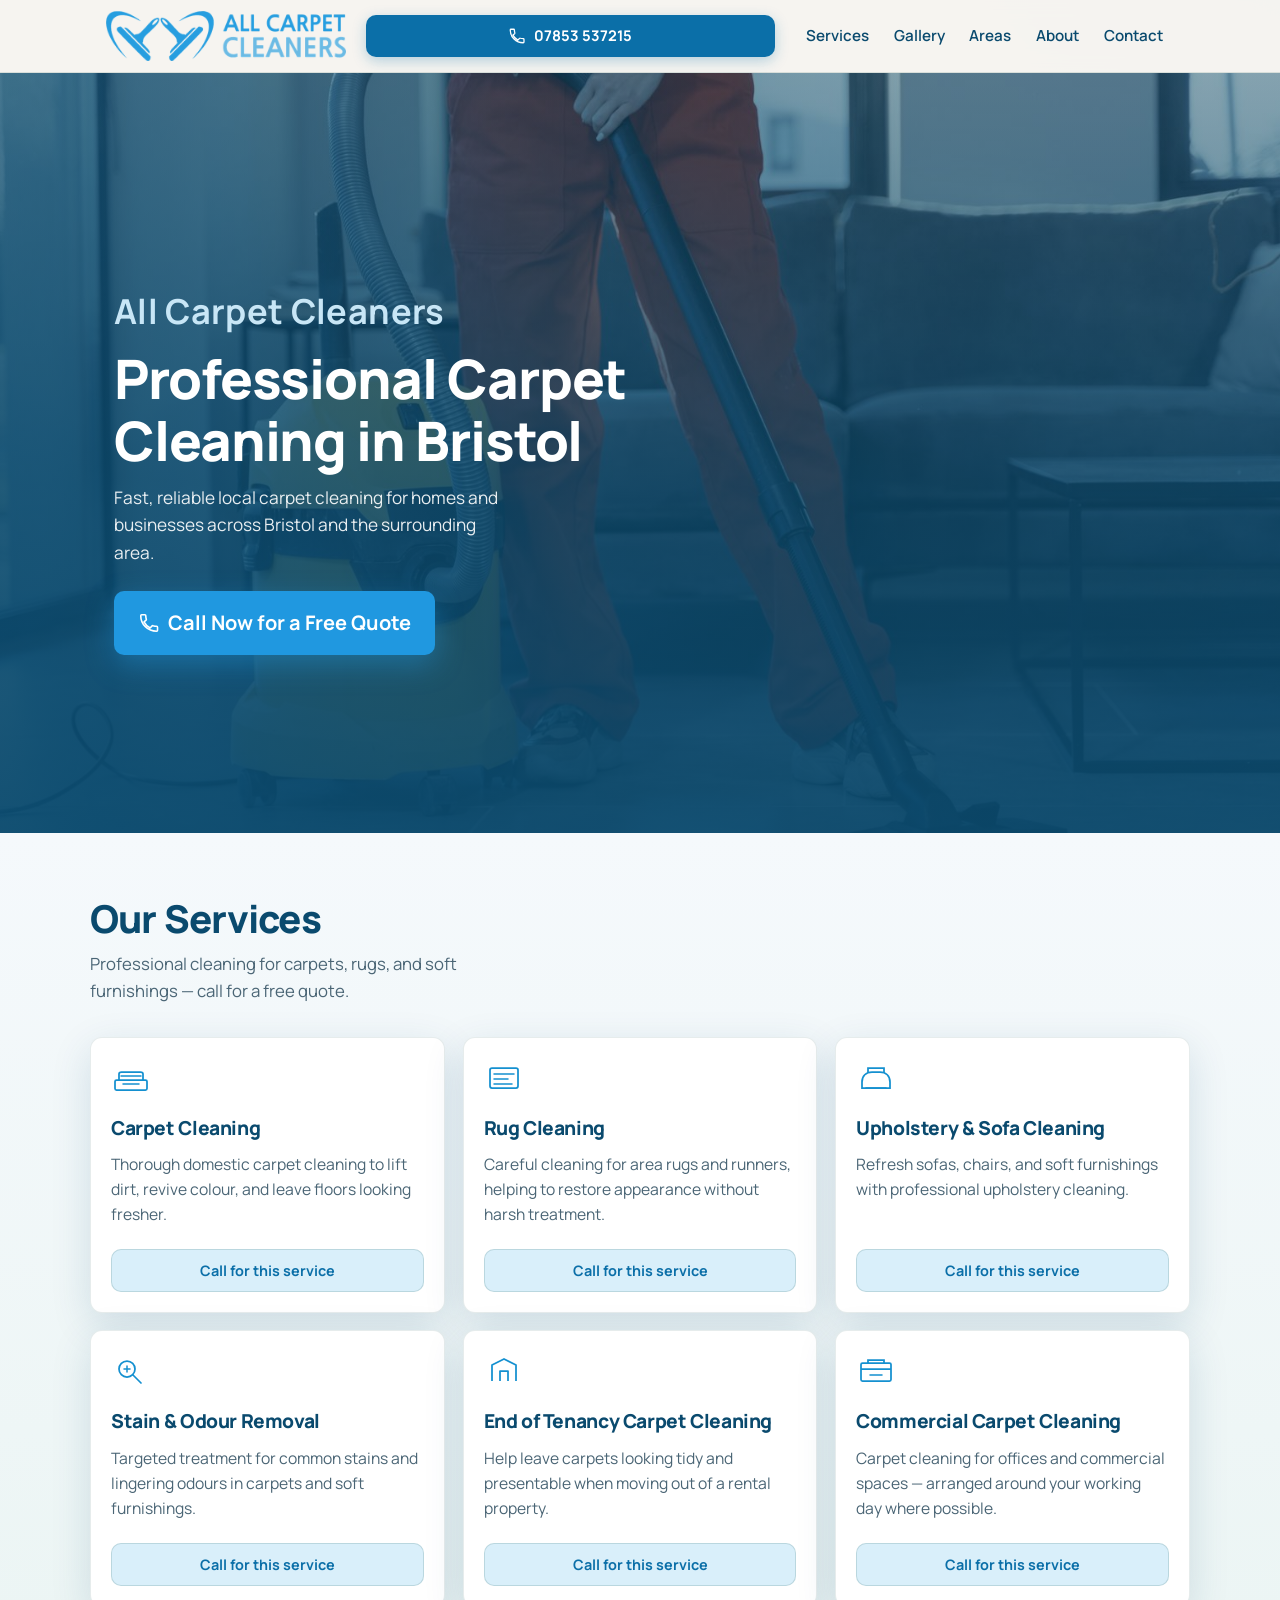
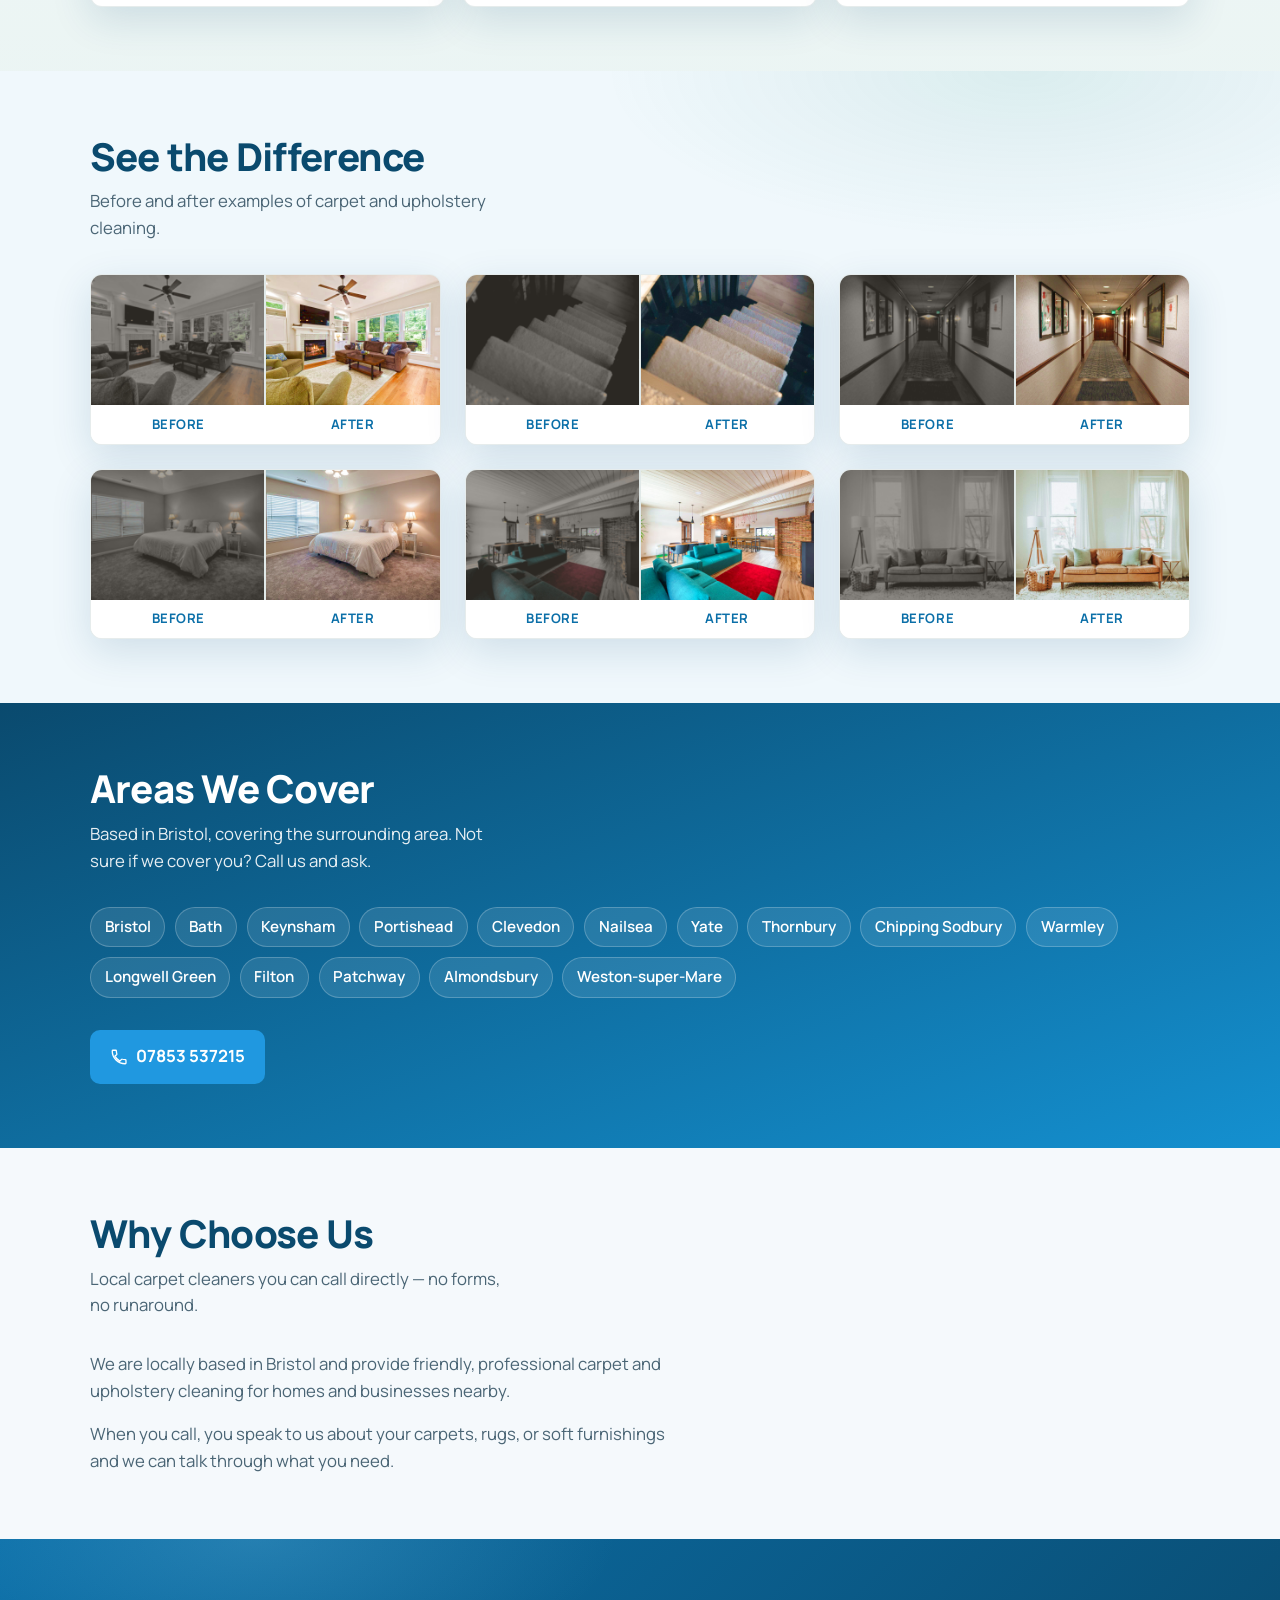
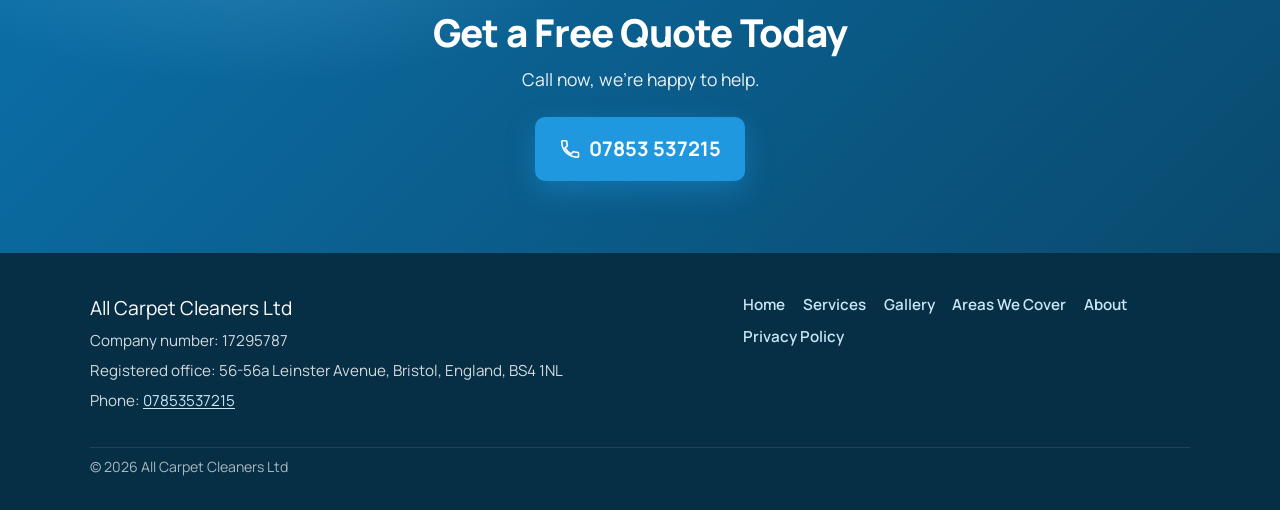
<file: index.html>
<!DOCTYPE html>
<html lang="en-GB">
<head>
  <meta charset="UTF-8">
  <meta name="viewport" content="width=device-width, initial-scale=1">
  <title>All Carpet Cleaners | Professional Carpet Cleaning in Bristol</title>
  <meta name="description" content="Professional carpet cleaning in Bristol and surrounding areas. Fast, reliable local service. Call today for a free quote.">
  <link rel="icon" href="images/favicon.png" type="image/png">
  <link rel="icon" href="images/favicon.svg" type="image/svg+xml">
  <link rel="apple-touch-icon" href="images/apple-touch-icon.png">

  <meta property="og:title" content="All Carpet Cleaners | Professional Carpet Cleaning in Bristol">
  <meta property="og:description" content="Professional carpet cleaning in Bristol and surrounding areas. Fast, reliable local service. Call today for a free quote.">
  <meta property="og:image" content="https://www.allcarpetcleaners.co.uk/images/og-image.jpg">
  <meta property="og:type" content="website">
  <meta property="og:url" content="https://www.allcarpetcleaners.co.uk/">

  <link rel="preconnect" href="https://fonts.googleapis.com">
  <link rel="preconnect" href="https://fonts.gstatic.com" crossorigin>
  <link href="https://fonts.googleapis.com/css2?family=Manrope:wght@400;500;600;700;800&display=swap" rel="stylesheet">

  <link rel="stylesheet" href="css/style.css">

  <script type="application/ld+json">
  {
    "@context": "https://schema.org",
    "@type": "LocalBusiness",
    "name": "All Carpet Cleaners",
    "legalName": "All Carpet Cleaners Ltd",
    "telephone": "+447853537215",
    "url": "https://www.allcarpetcleaners.co.uk/",
    "address": {
      "@type": "PostalAddress",
      "streetAddress": "56-56a Leinster Avenue",
      "addressLocality": "Bristol",
      "postalCode": "BS4 1NL",
      "addressCountry": "GB"
    },
    "areaServed": ["Bristol", "Bath", "Keynsham", "Portishead", "Clevedon", "Nailsea", "Yate", "Thornbury", "Chipping Sodbury", "Warmley", "Longwell Green", "Filton", "Patchway", "Almondsbury", "Weston-super-Mare"]
  }
  </script>
</head>
<body>
  <a class="skip-link" href="#home">Skip to content</a>

  <header class="site-header" id="top">
    <div class="header-inner">
      <a href="#home" class="logo-link">
        <img src="images/logo-web.png" width="220" height="45" alt="All Carpet Cleaners">
      </a>

      <a class="phone-btn phone-btn--header" href="tel:+447853537215">
        <svg class="phone-icon" width="18" height="18" viewBox="0 0 24 24" fill="none" aria-hidden="true">
          <path d="M6.6 10.8c1.4 2.8 3.8 5.1 6.6 6.6l2.2-2.2c.3-.3.7-.4 1.1-.2 1.2.4 2.5.6 3.8.6.6 0 1 .4 1 1V20c0 .6-.4 1-1 1C10.6 21 3 13.4 3 4c0-.6.4-1 1-1h3.5c.6 0 1 .4 1 1 0 1.3.2 2.6.6 3.8.1.4 0 .8-.3 1.1L6.6 10.8z" stroke="currentColor" stroke-width="1.75" stroke-linejoin="round"/>
        </svg>
        <span>07853 537215</span>
      </a>

      <button class="nav-toggle" type="button" aria-expanded="false" aria-controls="primary-nav" aria-label="Open menu">
        <span class="nav-toggle-bar"></span>
        <span class="nav-toggle-bar"></span>
        <span class="nav-toggle-bar"></span>
      </button>

      <nav class="site-nav" id="primary-nav" aria-label="Primary">
        <ul>
          <li><a href="#services">Services</a></li>
          <li><a href="#gallery">Gallery</a></li>
          <li><a href="#areas">Areas</a></li>
          <li><a href="#about">About</a></li>
          <li><a href="#contact">Contact</a></li>
        </ul>
      </nav>
    </div>
  </header>

  <main>
    <section id="home" class="hero">
      <div class="hero-media" aria-hidden="true">
        <img src="images/hero.jpg" alt="" width="1600" height="900">
      </div>
      <div class="hero-overlay"></div>
      <div class="hero-content">
        <p class="hero-brand">All Carpet Cleaners</p>
        <h1>Professional Carpet Cleaning in Bristol</h1>
        <p class="hero-sub">Fast, reliable local carpet cleaning for homes and businesses across Bristol and the surrounding area.</p>
        <a class="phone-btn phone-btn--hero" href="tel:+447853537215">
          <svg class="phone-icon" width="22" height="22" viewBox="0 0 24 24" fill="none" aria-hidden="true">
            <path d="M6.6 10.8c1.4 2.8 3.8 5.1 6.6 6.6l2.2-2.2c.3-.3.7-.4 1.1-.2 1.2.4 2.5.6 3.8.6.6 0 1 .4 1 1V20c0 .6-.4 1-1 1C10.6 21 3 13.4 3 4c0-.6.4-1 1-1h3.5c.6 0 1 .4 1 1 0 1.3.2 2.6.6 3.8.1.4 0 .8-.3 1.1L6.6 10.8z" stroke="currentColor" stroke-width="1.75" stroke-linejoin="round"/>
          </svg>
          Call Now for a Free Quote
        </a>
      </div>
    </section>

    <section id="services" class="section services">
      <div class="section-inner">
        <h2>Our Services</h2>
        <p class="section-intro">Professional cleaning for carpets, rugs, and soft furnishings — call for a free quote.</p>

        <div class="services-grid">
          <article class="service-card">
            <div class="service-icon" aria-hidden="true">
              <svg width="40" height="40" viewBox="0 0 40 40" fill="none">
                <rect x="4" y="22" width="32" height="10" rx="1.5" stroke="currentColor" stroke-width="1.75"/>
                <path d="M8 22V16c0-1 1-2 2.5-2h19c1.5 0 2.5 1 2.5 2v6" stroke="currentColor" stroke-width="1.75"/>
                <path d="M10 18h20M12 26h16" stroke="currentColor" stroke-width="1.5" stroke-linecap="round"/>
              </svg>
            </div>
            <h3>Carpet Cleaning</h3>
            <p>Thorough domestic carpet cleaning to lift dirt, revive colour, and leave floors looking fresher.</p>
            <a class="phone-btn phone-btn--small" href="tel:+447853537215">Call for this service</a>
          </article>

          <article class="service-card">
            <div class="service-icon" aria-hidden="true">
              <svg width="40" height="40" viewBox="0 0 40 40" fill="none">
                <rect x="6" y="10" width="28" height="20" rx="2" stroke="currentColor" stroke-width="1.75"/>
                <path d="M10 16h20M10 21h14M10 26h18" stroke="currentColor" stroke-width="1.5" stroke-linecap="round"/>
              </svg>
            </div>
            <h3>Rug Cleaning</h3>
            <p>Careful cleaning for area rugs and runners, helping to restore appearance without harsh treatment.</p>
            <a class="phone-btn phone-btn--small" href="tel:+447853537215">Call for this service</a>
          </article>

          <article class="service-card">
            <div class="service-icon" aria-hidden="true">
              <svg width="40" height="40" viewBox="0 0 40 40" fill="none">
                <path d="M6 24c0-6 4-10 10-10h8c6 0 10 4 10 10v6H6v-6z" stroke="currentColor" stroke-width="1.75"/>
                <path d="M12 14V10h16v4" stroke="currentColor" stroke-width="1.75" stroke-linecap="round"/>
                <path d="M10 30h20" stroke="currentColor" stroke-width="1.5" stroke-linecap="round"/>
              </svg>
            </div>
            <h3>Upholstery &amp; Sofa Cleaning</h3>
            <p>Refresh sofas, chairs, and soft furnishings with professional upholstery cleaning.</p>
            <a class="phone-btn phone-btn--small" href="tel:+447853537215">Call for this service</a>
          </article>

          <article class="service-card">
            <div class="service-icon" aria-hidden="true">
              <svg width="40" height="40" viewBox="0 0 40 40" fill="none">
                <circle cx="16" cy="18" r="8" stroke="currentColor" stroke-width="1.75"/>
                <path d="M22 24l8 8" stroke="currentColor" stroke-width="1.75" stroke-linecap="round"/>
                <path d="M13 18h6M16 15v6" stroke="currentColor" stroke-width="1.5" stroke-linecap="round"/>
              </svg>
            </div>
            <h3>Stain &amp; Odour Removal</h3>
            <p>Targeted treatment for common stains and lingering odours in carpets and soft furnishings.</p>
            <a class="phone-btn phone-btn--small" href="tel:+447853537215">Call for this service</a>
          </article>

          <article class="service-card">
            <div class="service-icon" aria-hidden="true">
              <svg width="40" height="40" viewBox="0 0 40 40" fill="none">
                <path d="M8 30V14l12-6 12 6v16" stroke="currentColor" stroke-width="1.75" stroke-linejoin="round"/>
                <path d="M16 30v-10h8v10" stroke="currentColor" stroke-width="1.75" stroke-linejoin="round"/>
              </svg>
            </div>
            <h3>End of Tenancy Carpet Cleaning</h3>
            <p>Help leave carpets looking tidy and presentable when moving out of a rental property.</p>
            <a class="phone-btn phone-btn--small" href="tel:+447853537215">Call for this service</a>
          </article>

          <article class="service-card">
            <div class="service-icon" aria-hidden="true">
              <svg width="40" height="40" viewBox="0 0 40 40" fill="none">
                <rect x="5" y="12" width="30" height="18" rx="1.5" stroke="currentColor" stroke-width="1.75"/>
                <path d="M5 18h30M12 12v-3h16v3" stroke="currentColor" stroke-width="1.75"/>
                <path d="M14 24h12" stroke="currentColor" stroke-width="1.5" stroke-linecap="round"/>
              </svg>
            </div>
            <h3>Commercial Carpet Cleaning</h3>
            <p>Carpet cleaning for offices and commercial spaces — arranged around your working day where possible.</p>
            <a class="phone-btn phone-btn--small" href="tel:+447853537215">Call for this service</a>
          </article>
        </div>
      </div>
    </section>

    <section id="gallery" class="section gallery">
      <div class="section-inner">
        <h2>See the Difference</h2>
        <p class="section-intro">Before and after examples of carpet and upholstery cleaning.</p>

        <div class="gallery-grid">
          <figure class="ba-pair">
            <div class="ba-images">
              <img src="images/gallery/before-1.jpg" alt="Living room carpet before professional cleaning" width="800" height="600" loading="lazy">
              <img src="images/gallery/after-1.jpg" alt="Living room carpet after professional cleaning" width="800" height="600" loading="lazy">
            </div>
            <figcaption><span>Before</span><span>After</span></figcaption>
          </figure>

          <figure class="ba-pair">
            <div class="ba-images">
              <img src="images/gallery/before-2.jpg" alt="Staircase carpet before professional cleaning" width="800" height="600" loading="lazy">
              <img src="images/gallery/after-2.jpg" alt="Staircase carpet after professional cleaning" width="800" height="600" loading="lazy">
            </div>
            <figcaption><span>Before</span><span>After</span></figcaption>
          </figure>

          <figure class="ba-pair">
            <div class="ba-images">
              <img src="images/gallery/before-3.jpg" alt="Hallway carpet before professional cleaning" width="800" height="600" loading="lazy">
              <img src="images/gallery/after-3.jpg" alt="Hallway carpet after professional cleaning" width="800" height="600" loading="lazy">
            </div>
            <figcaption><span>Before</span><span>After</span></figcaption>
          </figure>

          <figure class="ba-pair">
            <div class="ba-images">
              <img src="images/gallery/before-4.jpg" alt="Bedroom carpet before professional cleaning" width="800" height="600" loading="lazy">
              <img src="images/gallery/after-4.jpg" alt="Bedroom carpet after professional cleaning" width="800" height="600" loading="lazy">
            </div>
            <figcaption><span>Before</span><span>After</span></figcaption>
          </figure>

          <figure class="ba-pair">
            <div class="ba-images">
              <img src="images/gallery/before-5.jpg" alt="Area rug before professional cleaning" width="800" height="600" loading="lazy">
              <img src="images/gallery/after-5.jpg" alt="Area rug after professional cleaning" width="800" height="600" loading="lazy">
            </div>
            <figcaption><span>Before</span><span>After</span></figcaption>
          </figure>

          <figure class="ba-pair">
            <div class="ba-images">
              <img src="images/gallery/before-6.jpg" alt="Sofa upholstery before professional cleaning" width="800" height="600" loading="lazy">
              <img src="images/gallery/after-6.jpg" alt="Sofa upholstery after professional cleaning" width="800" height="600" loading="lazy">
            </div>
            <figcaption><span>Before</span><span>After</span></figcaption>
          </figure>
        </div>

      </div>
    </section>

    <section id="areas" class="section areas">
      <div class="section-inner">
        <h2>Areas We Cover</h2>
        <p class="section-intro">Based in Bristol, covering the surrounding area. Not sure if we cover you? Call us and ask.</p>

        <ul class="areas-list">
          <li>Bristol</li>
          <li>Bath</li>
          <li>Keynsham</li>
          <li>Portishead</li>
          <li>Clevedon</li>
          <li>Nailsea</li>
          <li>Yate</li>
          <li>Thornbury</li>
          <li>Chipping Sodbury</li>
          <li>Warmley</li>
          <li>Longwell Green</li>
          <li>Filton</li>
          <li>Patchway</li>
          <li>Almondsbury</li>
          <li>Weston-super-Mare</li>
        </ul>

        <div class="areas-cta">
          <a class="phone-btn phone-btn--mid" href="tel:+447853537215">
            <svg class="phone-icon" width="18" height="18" viewBox="0 0 24 24" fill="none" aria-hidden="true">
              <path d="M6.6 10.8c1.4 2.8 3.8 5.1 6.6 6.6l2.2-2.2c.3-.3.7-.4 1.1-.2 1.2.4 2.5.6 3.8.6.6 0 1 .4 1 1V20c0 .6-.4 1-1 1C10.6 21 3 13.4 3 4c0-.6.4-1 1-1h3.5c.6 0 1 .4 1 1 0 1.3.2 2.6.6 3.8.1.4 0 .8-.3 1.1L6.6 10.8z" stroke="currentColor" stroke-width="1.75" stroke-linejoin="round"/>
            </svg>
            07853 537215
          </a>
        </div>
      </div>
    </section>

    <section id="about" class="section about">
      <div class="section-inner about-inner">
        <h2>Why Choose Us</h2>
        <p class="section-intro">Local carpet cleaners you can call directly — no forms, no runaround.</p>
        <div class="about-copy">
          <p>We are locally based in Bristol and provide friendly, professional carpet and upholstery cleaning for homes and businesses nearby.</p>
          <p>When you call, you speak to us about your carpets, rugs, or soft furnishings and we can talk through what you need.</p>
        </div>
      </div>
    </section>

    <section id="contact" class="contact-band">
      <div class="contact-inner">
        <h2>Get a Free Quote Today</h2>
        <p>Call now, we're happy to help.</p>
        <a class="phone-btn phone-btn--hero" href="tel:+447853537215">
          <svg class="phone-icon" width="22" height="22" viewBox="0 0 24 24" fill="none" aria-hidden="true">
            <path d="M6.6 10.8c1.4 2.8 3.8 5.1 6.6 6.6l2.2-2.2c.3-.3.7-.4 1.1-.2 1.2.4 2.5.6 3.8.6.6 0 1 .4 1 1V20c0 .6-.4 1-1 1C10.6 21 3 13.4 3 4c0-.6.4-1 1-1h3.5c.6 0 1 .4 1 1 0 1.3.2 2.6.6 3.8.1.4 0 .8-.3 1.1L6.6 10.8z" stroke="currentColor" stroke-width="1.75" stroke-linejoin="round"/>
          </svg>
          07853 537215
        </a>
      </div>
    </section>
  </main>

  <footer class="site-footer">
    <div class="footer-inner">
      <div class="footer-brand">
        <p class="footer-name">All Carpet Cleaners Ltd</p>
        <p>Company number: 17295787</p>
        <p>Registered office: 56-56a Leinster Avenue, Bristol, England, BS4 1NL</p>
        <p>Phone: <a href="tel:+447853537215">07853537215</a></p>
      </div>
      <nav class="footer-nav" aria-label="Footer">
        <ul>
          <li><a href="#home">Home</a></li>
          <li><a href="#services">Services</a></li>
          <li><a href="#gallery">Gallery</a></li>
          <li><a href="#areas">Areas We Cover</a></li>
          <li><a href="#about">About</a></li>
          <li><a href="privacy.html">Privacy Policy</a></li>
        </ul>
      </nav>
      <p class="footer-copy">&copy; <span data-year></span> All Carpet Cleaners Ltd</p>
    </div>
  </footer>

  <script src="js/main.js"></script>
</body>
</html>
</file>
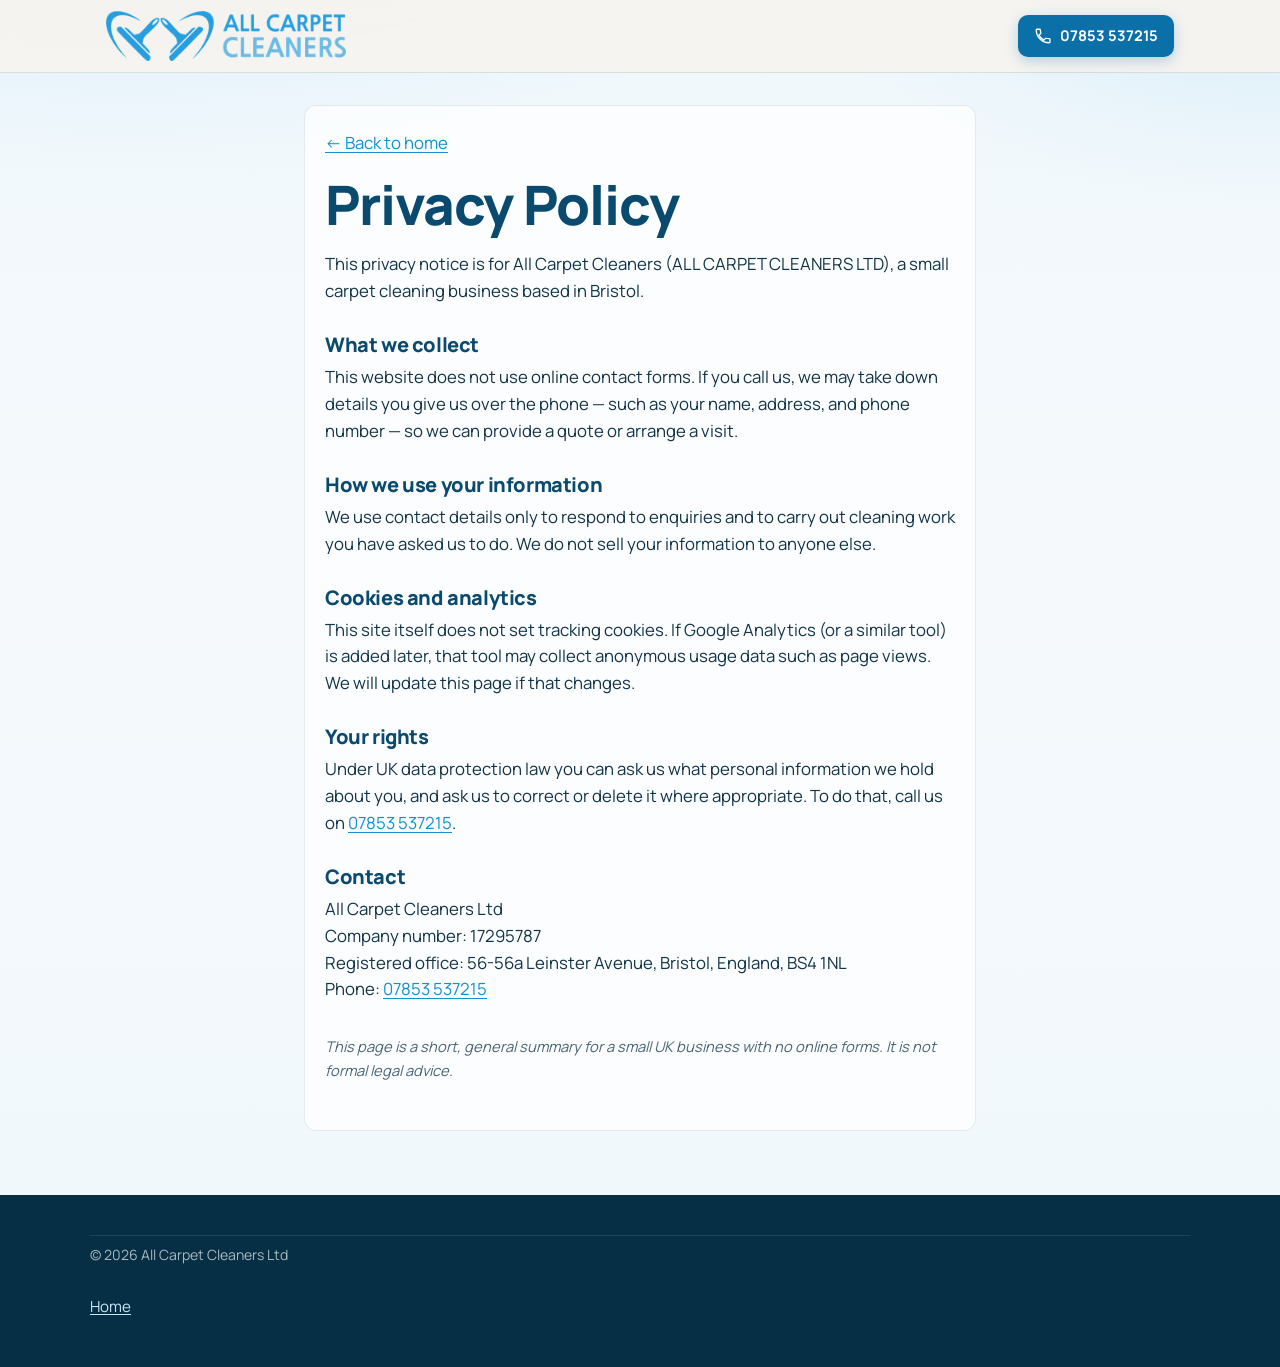
<file: privacy.html>
<!DOCTYPE html>
<html lang="en-GB">
<head>
  <meta charset="UTF-8">
  <meta name="viewport" content="width=device-width, initial-scale=1">
  <title>Privacy Policy | All Carpet Cleaners</title>
  <meta name="description" content="Privacy policy for All Carpet Cleaners, a carpet cleaning business based in Bristol.">
  <link rel="icon" href="images/favicon.png" type="image/png">
  <link rel="icon" href="images/favicon.svg" type="image/svg+xml">
  <link rel="apple-touch-icon" href="images/apple-touch-icon.png">
  <link rel="preconnect" href="https://fonts.googleapis.com">
  <link rel="preconnect" href="https://fonts.gstatic.com" crossorigin>
  <link href="https://fonts.googleapis.com/css2?family=Manrope:wght@400;500;600;700;800&display=swap" rel="stylesheet">
  <link rel="stylesheet" href="css/style.css">
</head>
<body>
  <!-- REVIEW: have this checked before publishing -->
  <header class="site-header">
    <div class="header-inner">
      <a href="index.html" class="logo-link">
        <img src="images/logo-web.png" width="220" height="45" alt="All Carpet Cleaners">
      </a>
      <a class="phone-btn phone-btn--header" href="tel:+447853537215">
        <svg class="phone-icon" width="18" height="18" viewBox="0 0 24 24" fill="none" aria-hidden="true">
          <path d="M6.6 10.8c1.4 2.8 3.8 5.1 6.6 6.6l2.2-2.2c.3-.3.7-.4 1.1-.2 1.2.4 2.5.6 3.8.6.6 0 1 .4 1 1V20c0 .6-.4 1-1 1C10.6 21 3 13.4 3 4c0-.6.4-1 1-1h3.5c.6 0 1 .4 1 1 0 1.3.2 2.6.6 3.8.1.4 0 .8-.3 1.1L6.6 10.8z" stroke="currentColor" stroke-width="1.75" stroke-linejoin="round"/>
        </svg>
        <span>07853 537215</span>
      </a>
    </div>
  </header>

  <main class="privacy-page">
    <div class="privacy-inner">
      <p class="privacy-back"><a href="index.html">&larr; Back to home</a></p>
      <h1>Privacy Policy</h1>
      <p>This privacy notice is for All Carpet Cleaners (ALL CARPET CLEANERS LTD), a small carpet cleaning business based in Bristol.</p>

      <h2>What we collect</h2>
      <p>This website does not use online contact forms. If you call us, we may take down details you give us over the phone — such as your name, address, and phone number — so we can provide a quote or arrange a visit.</p>

      <h2>How we use your information</h2>
      <p>We use contact details only to respond to enquiries and to carry out cleaning work you have asked us to do. We do not sell your information to anyone else.</p>

      <h2>Cookies and analytics</h2>
      <p>This site itself does not set tracking cookies. If Google Analytics (or a similar tool) is added later, that tool may collect anonymous usage data such as page views. We will update this page if that changes.</p>

      <h2>Your rights</h2>
      <p>Under UK data protection law you can ask us what personal information we hold about you, and ask us to correct or delete it where appropriate. To do that, call us on <a href="tel:+447853537215">07853 537215</a>.</p>

      <h2>Contact</h2>
      <p>
        All Carpet Cleaners Ltd<br>
        Company number: 17295787<br>
        Registered office: 56-56a Leinster Avenue, Bristol, England, BS4 1NL<br>
        Phone: <a href="tel:+447853537215">07853 537215</a>
      </p>

      <p class="privacy-note"><em>This page is a short, general summary for a small UK business with no online forms. It is not formal legal advice.</em></p>
    </div>
  </main>

  <footer class="site-footer">
    <div class="footer-inner">
      <p class="footer-copy">&copy; <span data-year></span> All Carpet Cleaners Ltd</p>
      <p><a href="index.html">Home</a></p>
    </div>
  </footer>

  <script src="js/main.js"></script>
</body>
</html>
</file>
<file: css/style.css>
/* All Carpet Cleaners — site styles */

:root {
  /* Brand blues from All Carpet Cleaners logo */
  --teal-900: #0a4a6e;
  --teal-800: #0b6fa8;
  --teal-700: #1490d0;
  --teal-500: #2098e0;
  --mint-100: #d9effa;
  --mint-50: #f0f8fc;
  --sand-100: #c8e6f6;
  --ink: #123447;
  --ink-soft: #4a6575;
  --cream: #f5f9fc;
  --white: #ffffff;
  --accent: #2098e0;
  --accent-dark: #0b6fa8;
  --shadow-soft: 0 12px 40px rgba(10, 74, 110, 0.14);
  --radius: 12px;
  --header-h: 4.5rem;
  --font-display: "Manrope", "Segoe UI", sans-serif;
  --font-body: "Manrope", "Segoe UI", sans-serif;
  --max: 1100px;
}

*,
*::before,
*::after {
  box-sizing: border-box;
}

html {
  scroll-behavior: smooth;
}

body {
  margin: 0;
  font-family: var(--font-body);
  font-size: 1.05rem;
  line-height: 1.6;
  color: var(--ink);
  background:
    radial-gradient(1200px 500px at 10% -10%, rgba(32, 152, 224, 0.14), transparent 60%),
    radial-gradient(900px 400px at 100% 0%, rgba(104, 184, 224, 0.16), transparent 50%),
    linear-gradient(180deg, var(--mint-50) 0%, var(--cream) 40%, var(--mint-50) 100%);
  overflow-x: hidden;
}

img {
  max-width: 100%;
  height: auto;
  display: block;
}

a {
  color: var(--teal-700);
  text-decoration-thickness: 1px;
  text-underline-offset: 0.15em;
}

a:hover {
  color: var(--teal-900);
}

h1,
h2,
h3 {
  font-family: var(--font-display);
  line-height: 1.15;
  font-weight: 800;
  color: var(--teal-900);
  letter-spacing: -0.02em;
}

h1 {
  font-size: clamp(2rem, 5vw, 3.4rem);
  margin: 0 0 0.75rem;
}

h2 {
  font-size: clamp(1.75rem, 3.5vw, 2.4rem);
  margin: 0 0 0.6rem;
}

h3 {
  font-size: 1.2rem;
  margin: 0 0 0.5rem;
}

p {
  margin: 0 0 1rem;
}

ul {
  margin: 0;
  padding: 0;
  list-style: none;
}

.skip-link {
  position: absolute;
  left: 1rem;
  top: -100px;
  background: var(--teal-800);
  color: var(--white);
  padding: 0.6rem 1rem;
  z-index: 1000;
  border-radius: 0 0 8px 8px;
}

.skip-link:focus {
  top: 0;
}

/* —— Header —— */
.site-header {
  position: sticky;
  top: 0;
  z-index: 100;
  background: rgba(247, 244, 239, 0.92);
  backdrop-filter: blur(10px);
  border-bottom: 1px solid rgba(12, 74, 69, 0.12);
  transition: box-shadow 0.25s ease, background 0.25s ease;
}

.site-header.is-scrolled {
  box-shadow: 0 6px 24px rgba(10, 74, 110, 0.1);
  background: rgba(247, 244, 239, 0.97);
}

.header-inner {
  display: grid;
  grid-template-columns: 1fr auto auto;
  align-items: center;
  gap: 0.65rem 0.85rem;
  max-width: var(--max);
  margin: 0 auto;
  padding: 0.7rem 1rem;
  min-height: var(--header-h);
}

.logo-link {
  display: inline-flex;
  align-items: center;
  text-decoration: none;
  min-width: 0;
}

.logo-link img {
  width: min(220px, 52vw);
  height: auto;
}

.nav-toggle {
  display: inline-flex;
  flex-direction: column;
  justify-content: center;
  gap: 5px;
  width: 2.5rem;
  height: 2.5rem;
  padding: 0.45rem;
  border: 1px solid rgba(12, 74, 69, 0.25);
  border-radius: 8px;
  background: var(--white);
  cursor: pointer;
  order: 3;
}

.nav-toggle-bar {
  display: block;
  height: 2px;
  width: 100%;
  background: var(--teal-800);
  border-radius: 2px;
  transition: transform 0.25s ease, opacity 0.25s ease;
}

.nav-toggle[aria-expanded="true"] .nav-toggle-bar:nth-child(1) {
  transform: translateY(7px) rotate(45deg);
}

.nav-toggle[aria-expanded="true"] .nav-toggle-bar:nth-child(2) {
  opacity: 0;
}

.nav-toggle[aria-expanded="true"] .nav-toggle-bar:nth-child(3) {
  transform: translateY(-7px) rotate(-45deg);
}

.site-nav {
  grid-column: 1 / -1;
  display: none;
  background: var(--cream);
  border-radius: var(--radius);
  border: 1px solid rgba(12, 74, 69, 0.1);
  padding: 0.5rem;
}

.site-nav.is-open {
  display: block;
  animation: navDrop 0.28s ease;
}

@keyframes navDrop {
  from {
    opacity: 0;
    transform: translateY(-6px);
  }
  to {
    opacity: 1;
    transform: translateY(0);
  }
}

.site-nav ul {
  display: flex;
  flex-direction: column;
  gap: 0.15rem;
}

.site-nav a {
  display: block;
  padding: 0.7rem 0.85rem;
  text-decoration: none;
  color: var(--teal-900);
  font-weight: 600;
  border-radius: 8px;
}

.site-nav a:hover,
.site-nav a:focus-visible {
  background: var(--mint-100);
  color: var(--teal-800);
}

/* —— Phone buttons —— */
.phone-btn {
  display: inline-flex;
  align-items: center;
  justify-content: center;
  gap: 0.5rem;
  font-family: var(--font-body);
  font-weight: 700;
  text-decoration: none;
  border-radius: 10px;
  transition: transform 0.2s ease, background 0.2s ease, box-shadow 0.2s ease;
  white-space: nowrap;
}

.phone-btn:hover {
  transform: translateY(-1px);
  color: var(--white);
}

.phone-btn:active {
  transform: translateY(0);
}

.phone-icon {
  flex-shrink: 0;
}

.phone-btn--header {
  background: var(--teal-800);
  color: var(--white);
  padding: 0.55rem 0.8rem;
  font-size: 0.92rem;
  order: 2;
  box-shadow: 0 4px 14px rgba(11, 111, 168, 0.28);
}

.phone-btn--header:hover {
  background: var(--teal-700);
  color: var(--white);
}

.phone-btn--hero {
  background: var(--accent);
  color: var(--white);
  padding: 1rem 1.5rem;
  font-size: clamp(1.05rem, 2.5vw, 1.25rem);
  box-shadow: 0 10px 28px rgba(32, 152, 224, 0.4);
  animation: ctaPulse 2.8s ease-in-out infinite;
}

.phone-btn--hero:hover {
  background: var(--accent-dark);
  color: var(--white);
}

@keyframes ctaPulse {
  0%,
  100% {
    box-shadow: 0 10px 28px rgba(32, 152, 224, 0.4);
  }
  50% {
    box-shadow: 0 12px 34px rgba(32, 152, 224, 0.55);
  }
}

.phone-btn--mid {
  background: var(--teal-800);
  color: var(--white);
  padding: 0.85rem 1.25rem;
  font-size: 1.05rem;
}

.phone-btn--mid:hover {
  background: var(--teal-700);
  color: var(--white);
}

.phone-btn--small {
  background: var(--mint-100);
  color: var(--teal-800);
  padding: 0.55rem 0.85rem;
  font-size: 0.9rem;
  width: 100%;
  margin-top: auto;
  border: 1px solid rgba(12, 74, 69, 0.15);
}

.phone-btn--small:hover {
  background: var(--teal-800);
  color: var(--white);
}

@media (min-width: 420px) {
  .phone-btn--header {
    padding: 0.6rem 1rem;
  }
}

/* —— Hero —— */
.hero {
  position: relative;
  min-height: min(92vh, 760px);
  display: flex;
  align-items: flex-end;
  color: var(--white);
  overflow: hidden;
}

.hero-media {
  position: absolute;
  inset: 0;
}

.hero-media img {
  width: 100%;
  height: 100%;
  object-fit: cover;
}

.hero-overlay {
  position: absolute;
  inset: 0;
  background:
    linear-gradient(180deg, rgba(10, 74, 110, 0.35) 0%, rgba(10, 74, 110, 0.72) 55%, rgba(10, 74, 110, 0.9) 100%),
    linear-gradient(90deg, rgba(10, 74, 110, 0.55) 0%, rgba(10, 74, 110, 0.15) 70%);
}

.hero-content {
  position: relative;
  z-index: 1;
  width: 100%;
  max-width: var(--max);
  margin: 0 auto;
  padding: 5rem 1.15rem 3.5rem;
  animation: heroRise 0.8s ease both;
}

@keyframes heroRise {
  from {
    opacity: 0;
    transform: translateY(18px);
  }
  to {
    opacity: 1;
    transform: translateY(0);
  }
}

.hero-brand {
  font-family: var(--font-display);
  font-size: clamp(1.5rem, 4vw, 2.15rem);
  font-weight: 700;
  margin: 0 0 0.5rem;
  color: var(--sand-100);
  letter-spacing: 0.01em;
}

.hero h1 {
  color: var(--white);
  max-width: 14ch;
}

.hero-sub {
  max-width: 36ch;
  font-size: 1.08rem;
  color: rgba(255, 255, 255, 0.9);
  margin-bottom: 1.5rem;
}

/* —— Sections —— */
.section {
  padding: 4rem 1rem;
}

.section-inner {
  max-width: var(--max);
  margin: 0 auto;
}

.section-intro {
  color: var(--ink-soft);
  max-width: 42ch;
  margin-bottom: 2rem;
}

.services {
  background:
    linear-gradient(180deg, transparent, rgba(231, 243, 240, 0.7)),
    var(--cream);
}

.services-grid {
  display: grid;
  grid-template-columns: 1fr;
  gap: 1.1rem;
}

.service-card {
  display: flex;
  flex-direction: column;
  gap: 0.35rem;
  background: var(--white);
  border: 1px solid rgba(12, 74, 69, 0.1);
  border-radius: var(--radius);
  padding: 1.25rem;
  box-shadow: var(--shadow-soft);
  transition: transform 0.25s ease, box-shadow 0.25s ease;
}

.service-card:hover {
  transform: translateY(-3px);
  box-shadow: 0 16px 36px rgba(10, 74, 110, 0.14);
}

.service-icon {
  color: var(--teal-700);
  margin-bottom: 0.35rem;
}

.service-card p {
  color: var(--ink-soft);
  font-size: 0.98rem;
  flex: 1;
}

/* —— Gallery —— */
.gallery {
  background:
    radial-gradient(700px 280px at 80% 0%, rgba(31, 138, 124, 0.1), transparent 60%),
    var(--mint-50);
}

.gallery-grid {
  display: grid;
  grid-template-columns: 1fr;
  gap: 1.5rem;
}

.ba-pair {
  margin: 0;
  background: var(--white);
  border-radius: var(--radius);
  overflow: hidden;
  border: 1px solid rgba(12, 74, 69, 0.1);
  box-shadow: var(--shadow-soft);
}

.ba-images {
  display: grid;
  grid-template-columns: 1fr 1fr;
  gap: 2px;
  background: rgba(12, 74, 69, 0.12);
}

.ba-images img {
  width: 100%;
  aspect-ratio: 4 / 3;
  object-fit: cover;
}

.ba-pair figcaption {
  display: grid;
  grid-template-columns: 1fr 1fr;
  font-size: 0.82rem;
  font-weight: 700;
  letter-spacing: 0.04em;
  text-transform: uppercase;
  color: var(--teal-800);
  background: var(--white);
}

.ba-pair figcaption span {
  padding: 0.55rem 0.75rem;
  text-align: center;
}

/* —— Areas —— */
.areas {
  background: linear-gradient(160deg, var(--teal-900), var(--teal-700));
  color: var(--white);
}

.areas h2,
.areas .section-intro {
  color: var(--white);
}

.areas .section-intro {
  opacity: 0.9;
}

.areas-list {
  display: flex;
  flex-wrap: wrap;
  gap: 0.6rem;
  margin-bottom: 2rem;
}

.areas-list li {
  background: rgba(255, 255, 255, 0.1);
  border: 1px solid rgba(255, 255, 255, 0.22);
  padding: 0.45rem 0.85rem;
  border-radius: 999px;
  font-size: 0.95rem;
  font-weight: 600;
}

.areas-cta {
  display: flex;
}

.areas .phone-btn--mid {
  background: var(--accent);
}

.areas .phone-btn--mid:hover {
  background: var(--accent-dark);
}

/* —— About —— */
.about {
  background: var(--cream);
}

.about-copy {
  max-width: 58ch;
  color: var(--ink-soft);
}

.about-copy p:last-child {
  margin-bottom: 0;
}

/* —— Contact band —— */
.contact-band {
  background:
    radial-gradient(600px 240px at 20% 0%, rgba(104, 184, 224, 0.28), transparent 60%),
    linear-gradient(135deg, var(--teal-800), var(--teal-900));
  color: var(--white);
  text-align: center;
  padding: 4.5rem 1rem;
}

.contact-inner {
  max-width: 40rem;
  margin: 0 auto;
}

.contact-band h2 {
  color: var(--white);
}

.contact-band p {
  font-size: 1.1rem;
  opacity: 0.92;
  margin-bottom: 1.5rem;
}

/* —— Footer —— */
.site-footer {
  background: #062f45;
  color: rgba(255, 255, 255, 0.82);
  padding: 2.5rem 1rem 2rem;
  font-size: 0.95rem;
}

.footer-inner {
  max-width: var(--max);
  margin: 0 auto;
  display: grid;
  gap: 1.75rem;
}

.footer-name {
  font-family: var(--font-display);
  font-size: 1.2rem;
  color: var(--white);
  margin-bottom: 0.5rem;
}

.footer-brand p {
  margin: 0 0 0.35rem;
}

.site-footer a {
  color: var(--sand-100);
}

.footer-nav ul {
  display: flex;
  flex-wrap: wrap;
  gap: 0.5rem 1.1rem;
}

.footer-nav a {
  text-decoration: none;
  font-weight: 600;
}

.footer-nav a:hover {
  text-decoration: underline;
}

.footer-copy {
  margin: 0;
  padding-top: 0.5rem;
  border-top: 1px solid rgba(255, 255, 255, 0.12);
  font-size: 0.88rem;
  opacity: 0.8;
}

/* —— Privacy page —— */
.privacy-page {
  padding: 2rem 1rem 4rem;
}

.privacy-inner {
  max-width: 42rem;
  margin: 0 auto;
  background: rgba(255, 255, 255, 0.7);
  border: 1px solid rgba(12, 74, 69, 0.1);
  border-radius: var(--radius);
  padding: 1.5rem 1.25rem 2rem;
}

.privacy-back {
  margin-bottom: 1rem;
}

.privacy-inner h1 {
  margin-bottom: 1rem;
}

.privacy-inner h2 {
  font-size: 1.25rem;
  margin: 1.75rem 0 0.5rem;
}

.privacy-note {
  margin-top: 2rem;
  color: var(--ink-soft);
  font-size: 0.92rem;
}

.privacy-page ~ .site-footer .footer-inner,
body:has(.privacy-page) .header-inner {
  grid-template-columns: 1fr auto;
}

body:has(.privacy-page) .nav-toggle,
body:has(.privacy-page) .site-nav {
  display: none;
}

/* —— Reveal on scroll —— */
.reveal {
  opacity: 0;
  transform: translateY(16px);
  transition: opacity 0.55s ease, transform 0.55s ease;
}

.reveal.is-visible {
  opacity: 1;
  transform: translateY(0);
}

/* —— Tablet —— */
@media (min-width: 700px) {
  .services-grid {
    grid-template-columns: repeat(2, 1fr);
  }

  .gallery-grid {
    grid-template-columns: repeat(2, 1fr);
  }

  .logo-link img {
    width: 240px;
  }

  .hero-content {
    padding: 6rem 1.5rem 4rem;
  }
}

/* —— Desktop —— */
@media (min-width: 960px) {
  .header-inner {
    grid-template-columns: auto 1fr auto;
    gap: 1.25rem;
  }

  .nav-toggle {
    display: none;
  }

  .site-nav {
    display: block;
    grid-column: auto;
    background: transparent;
    border: 0;
    padding: 0;
    justify-self: end;
  }

  .site-nav ul {
    flex-direction: row;
    align-items: center;
    gap: 0.15rem;
  }

  .site-nav a {
    padding: 0.45rem 0.7rem;
    font-size: 0.95rem;
  }

  .phone-btn--header {
    order: 0;
  }

  .logo-link {
    order: 0;
  }

  .services-grid {
    grid-template-columns: repeat(3, 1fr);
  }

  .gallery-grid {
    grid-template-columns: repeat(3, 1fr);
  }

  .footer-inner {
    grid-template-columns: 1.4fr 1fr;
    align-items: start;
  }

  .footer-copy {
    grid-column: 1 / -1;
  }

  .hero {
    align-items: center;
  }

  .hero-content {
    padding: 7rem 1.5rem 5rem;
  }
}

@media (prefers-reduced-motion: reduce) {
  html {
    scroll-behavior: auto;
  }

  *,
  *::before,
  *::after {
    animation: none !important;
    transition: none !important;
  }

  .reveal {
    opacity: 1;
    transform: none;
  }
}
</file>
